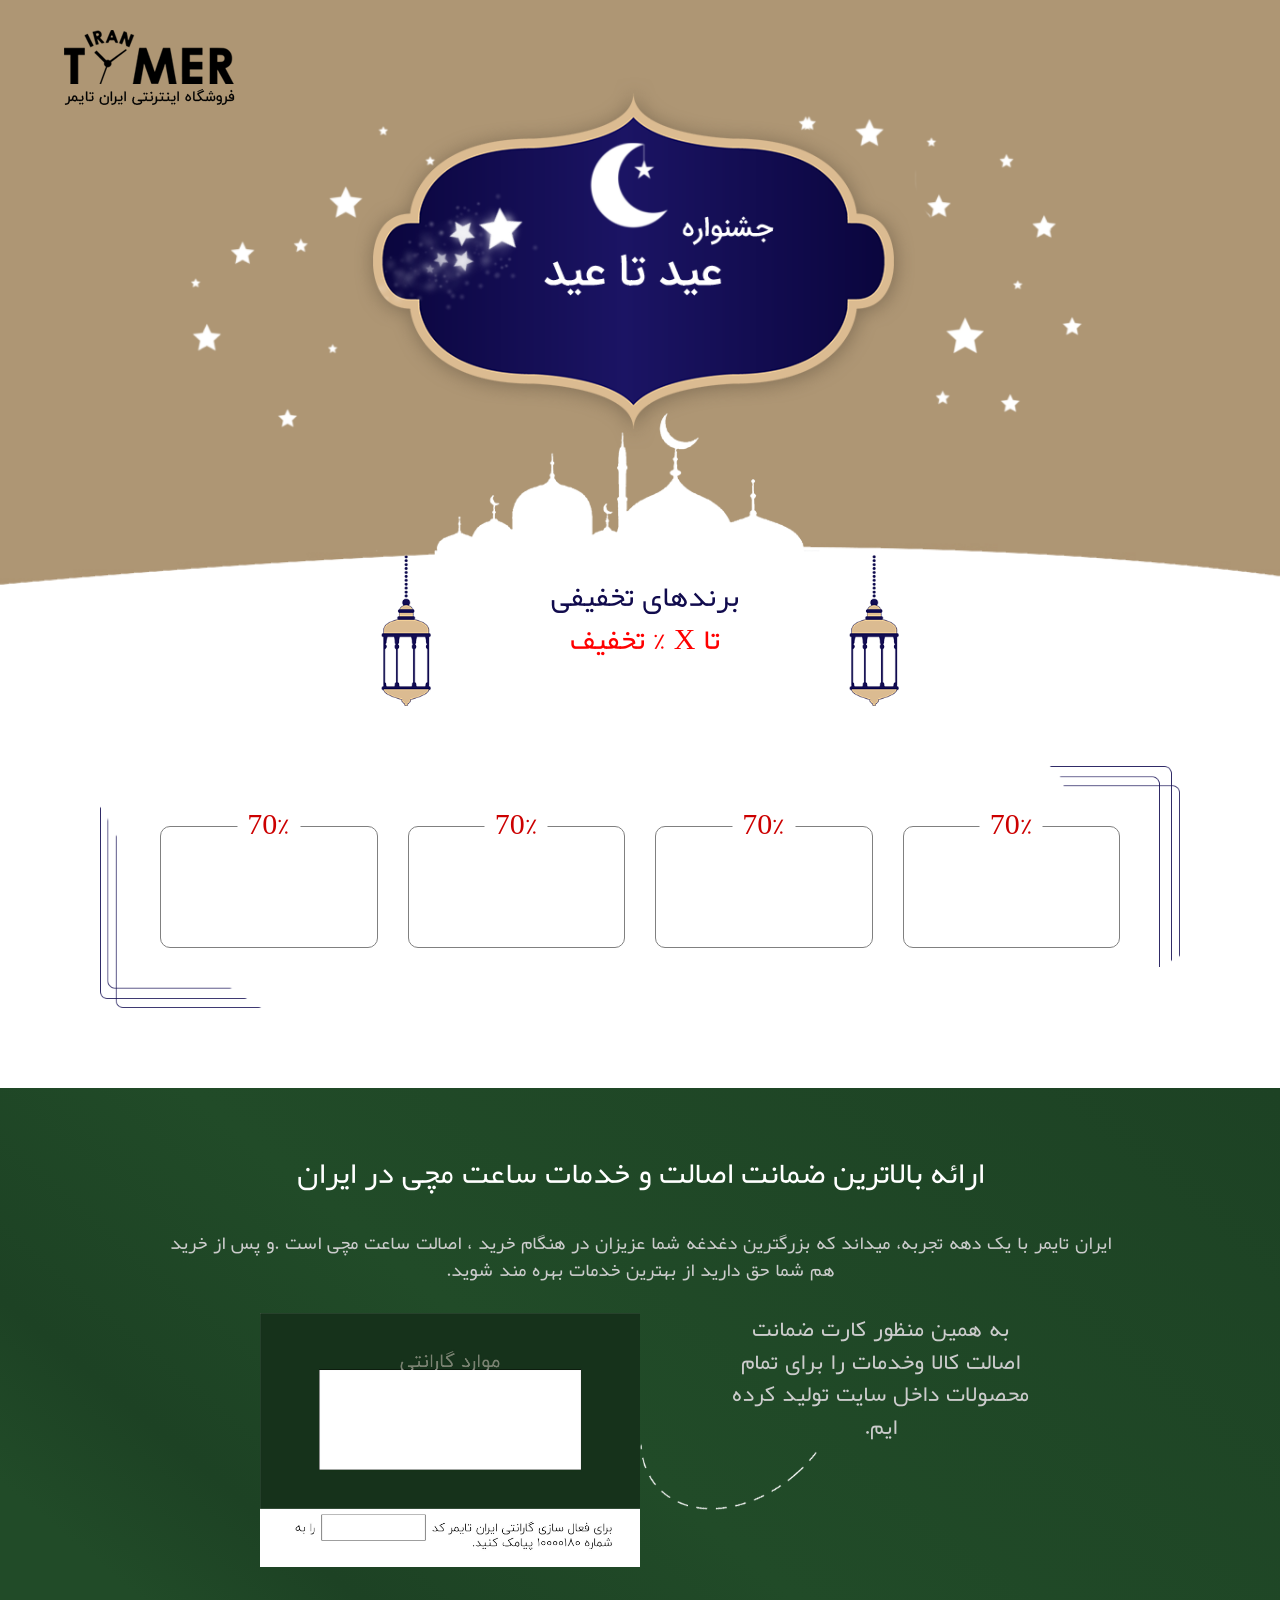
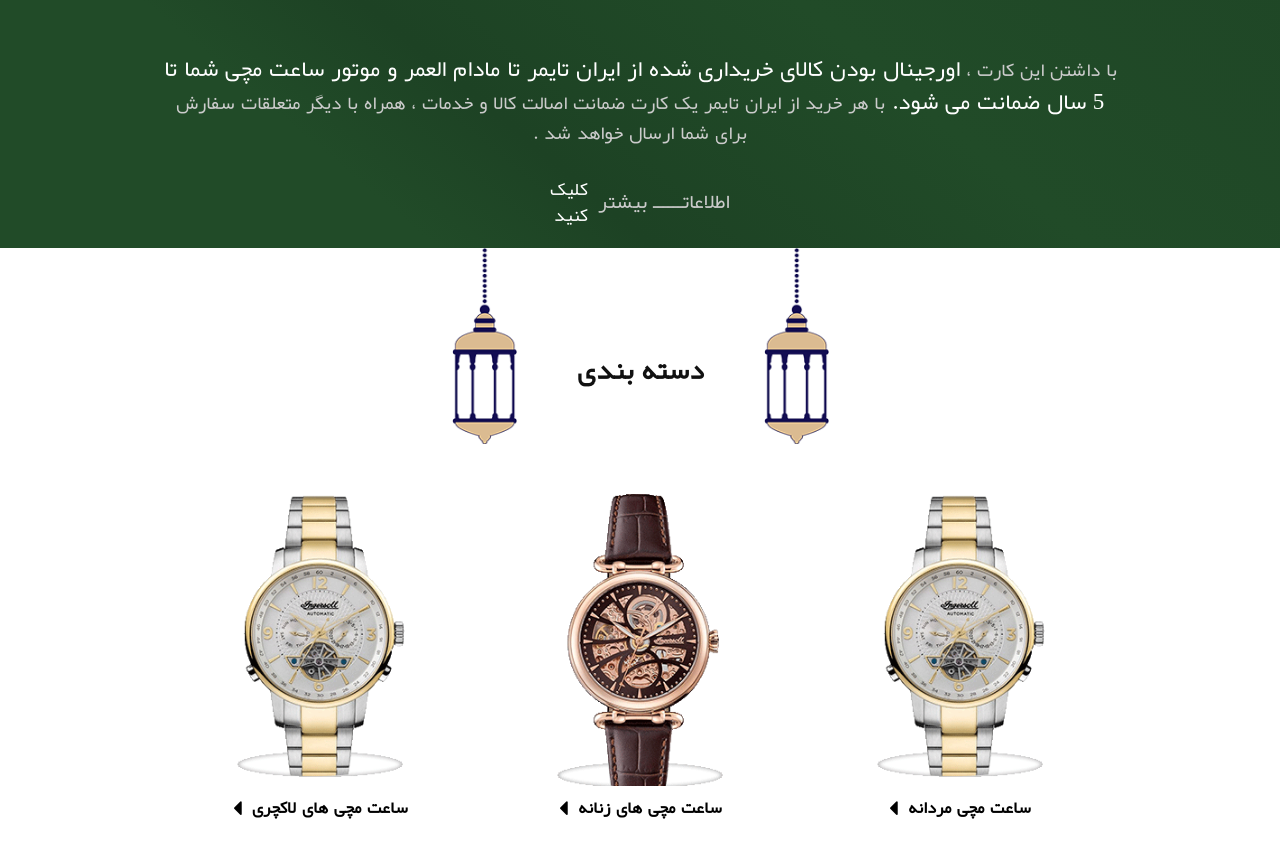
<file: index.html>
﻿
<!DOCTYPE html PUBLIC "-//W3C//DTD XHTML 1.0 Transitional//EN" "http://www.w3.org/TR/xhtml1/DTD/xhtml1-transitional.dtd">
<html xmlns="http://www.w3.org/1999/xhtml">
<head>
    <meta charset="UTF-8">
    <meta http-equiv="X-UA-Compatible" content="IE=edge">
    <meta name="viewport" content="width=device-width, initial-scale=1.0">
    <link rel="stylesheet" href="./Style/font-awesome.min.css">
    <link rel="stylesheet" href="./Style/Style.css">
    <title>تخفیف عید تا عید</title>
</head>

<body>

     <!-- <div class="container">
          <div class="relative">
             <img src="./Images/pic.png" alt="eyd2eyd" class="responsive-img relative">
             <a href="#"><img src="./Images/logo.png" alt="logo" class="logo absolute" width="170"></a>
             <div class="absolute title-off text-blue-landing">
                <h2>برندهای تخفیفی</h2>
                <h2 class="text-red">تا <span>X</span> % تخفیف</h2>
             </div>
          </div>
     </div> -->



     <div class="container">
        <div class="bg-eyd relative">
            <img src="./Images/top3.png" alt="" class="eyd2eyd">
           <a href="#" class="logo">
                <img src="./Images/logo.png" alt="" >
           </a>
        </div>
        <div class="d-flex flex-justify-content-center lantern">
            <img src="./Images/fanoos.png" alt="" width="50">
                <div class="text-center title">
                    <p class="text-blue-landing">برندهای تخفیفی</p>
                    <p class="text-red">تا <span>X</span> % تخفیف</p>
                </div>
            <img src="./Images/fanoos.png" alt="" width="50">
        </div>
    </div>







     <div class="container">
         <div class="main2 main-in">
             
             <div class="off relative">
                 <div><span>70%</span></div>
                 <div><span>70%</span></div>
                 <div><span>70%</span></div>
                 <div><span>70%</span></div>
             </div>
             <div class="borders-off">
                <img src="./Images/border-bottom.png" alt="" class="borders-off-b">
                <img src="./Images/border-top.png" alt="" class="borders-off-t">
             </div>
         </div>
     </div>


     <div class="container bg-gardient garante">
         <div class="main3">
            <h3 class="text-white text-center mt-30">ارائه بالاترین ضمانت اصالت و خدمات ساعت مچی در ایران  </h3>
            <p class="text-center info-2">ایران تایمر با یک دهه تجربه، میداند که بزرگترین دغدغه شما عزیزان در هنگام خرید ، اصالت ساعت مچی است .و پس از خرید هم شما حق دارید از بهترین خدمات بهره مند شوید.</p>
            <div class="img-garante">
                <div class="right">
                    <div class="info">به همین منظور کارت ضمانت اصالت کالا و‌خدمات را برای تمام محصولات داخل سایت تولید کرده ایم.</div>
                    <div class="ltr mention"><img src="./Images/mention.png" alt=""></div>
                </div>
               <div class="left">
                    <div class="flip-card">
                        <div class="flip-card-inner">
                        <div class="flip-card-front">
                            <img src="./Images/cart-back.jpg" alt="Avatar">
                        </div>
                        <div class="flip-card-back">
                            <img src="./Images/cart-front.jpg" alt="Avatar">
                        </div>
                        </div>
                    </div>
               </div>
            </div>
            <p class="text-center info-2">با داشتن این کارت ، <span class="text-g"> اورجینال بودن کالای خریداری شده از ایران تایمر تا مادام العمر و موتور ساعت مچی شما تا 5 سال ضمانت می شود. </span>با هر خرید از ایران تایمر یک کارت ضمانت اصالت کالا و خدمات ، همراه با دیگر متعلقات سفارش برای شما ارسال خواهد شد .</p>
            <div class="flex-justify-content-center flex-align-center text-white info-more">
                <p>اطلاعاتــــــ بیشتر</p>
                <a href="#" class="text-white">
                    <p>کلیک</p>
                    <p>کنید</p>
                </a>
            </div>
        </div>
    </div>

    <div class="flex-align-center flex-justify-content-center category">
        <img src="./Images/fanoos.png" alt="">
            <h3 class="category">دسته بندی</h3>
        <img src="./Images/fanoos.png" alt="">
    </div>

    <div class="container">
        <div class="main2">
            <div class="watches">
                <div>
                    <img src="./Images/watch.png" alt="">
                    <a class="flex-align-center mt-10"><span>ساعت مچی مردانه </span><i class="fa fa-caret-left "></i></a>
                </div>
                <div>
                    <img src="./Images/watch2.png" alt="">
                    <a class="flex-align-center mt-10"><span>ساعت مچی های زنانه</span><i class="fa fa-caret-left "></i></a>
                </div>
                <div>
                    <img src="./Images/watch.png" alt="">
                    <a class="flex-align-center mt-10"><span>ساعت مچی های لاکچری </span><i class="fa fa-caret-left "></i></a>
                </div>
            </div>
        </div>
    </div>
    <!-- <div class="flip-card">
        <div class="flip-card-inner">
          <div class="flip-card-front">
            <img src="./Images/cart-back.jpg" alt="Avatar" width="200">
          </div>
          <div class="flip-card-back">
            <img src="./Images/cart-front.jpg" alt="Avatar" width="200">
          </div>
        </div>
    </div> -->
</body>

</html>
</file>
<file: Style/Style.css>
@import url('reset.css');
@import url('typography.css');
@font-face{
	src:url('../fonts/Yekan.eot?#iefix') format('embedded-opentype'),
        url('../fonts/Yekan.ttf') format('ttf'),
	    url('../fonts/Yekan.eot') format('eot'),
		url('../fonts/Yekan.woff') format('woff'),
        url('../fonts/Yekan.svg#BYekan') format('svg');
	font-family:yekan;
	font-weight:normal;
	font-style:normal;	
}

html, body, div, span, object, iframe,
h1, h2, h3, h4, h5, h6, p, blockquote, pre,
a, abbr, acronym, address, code,
del, dfn, em, img, q, dl, dt, dd, ol, ul, li,
fieldset, form, label, legend,
table, caption, tbody, tfoot, thead, tr, th, td {
  margin: 0;
  padding: 0;
  border: 0;
  word-spacing: 3px;
}
a{
    text-decoration: none;
}
body{
    margin: 0;
    direction: rtl;
	word-wrap:break-word;
	word-break:keep-all;	
	direction:rtl;
    font-family: yekan;
	background-color:#fff;
	overflow-x:hidden;
	line-height:1.42;
}
.flex-align-center{
    display: flex;
    align-items: center;
}
.flex-justify-content-center{
    display: flex;
    justify-content: center;
}
.d-flex{
    display: flex;
}
.container{
    width: 100%;
    max-width: 1440px;
    margin: 0 auto;
    font-size: 1em;
    overflow: hidden;
}
.relative{
    position: relative;
}
.absolute{
    position: absolute;
}
.text-center{
    text-align: center;
}
.text-blue-landing{
    color: #110b4d;
}
.main{
    width: 95%;
    margin: 0 auto; 
}
.main2{
    width: 75%;
    margin: 0 auto; 
}
.main3{
    width: 75%;
    margin: 0 auto; 
}
.mx-5{
    margin: 10px;
}
.bg-red{
    background-color: red;
}
/* logo */
/* .logo{
    z-index: 1000;
    top: 4%;
    left: 4%;
    max-width: 150px;
} */

/* .title-off{
    bottom: 4%;
    margin: 0;
    text-align: center;
    left: 50%;
    -ms-transform: translate(-50%, -50%);
    transform: translate(-50%, 0);
} */
.ltr{
    direction: ltr;
}
.mt-5{
    margin-top: 5px;
}
.mt-10{
    margin-top: 10px;
}
.mt-20{
    margin-top: 20px;
}
.mt-30{
    margin-top: 30px;
}
.text-red{
    color:#cc0000;
}
.text-white{
    color : white;
}
.bg-eyd{
    background-image : url("./../Images/back-top.png");
    background-size: cover;
    background-position: center center;
    height:600px;
    background-repeat: no-repeat;
    display: flex;
    justify-content: center;
    align-items : flex-end;
}
.bg-eyd .eyd2eyd{
    width: 900px;
    margin-bottom: 29px;
}
.text-red{
    color: red;
}
.title {
    margin: 0px 110px 0 120px;
    font-size: 2.5em;
    margin-top: 20px;
}
.lantern{
    margin-top: -45px;
}

.logo{
    position: absolute;
    top: 5%;
    left: 5%;
}
.logo img{
    width: 171px;
    height: 75px;
}
/* .title-off h2{
    font-size: 2.5em;
    font-weight: 600;
    margin-top: 15px;
} */
@media screen and (max-width:990px){
    /* .logo{
        z-index: 1000;
        top: 4%;
        left: 4%;
        max-width: 15%;
    } */
    /* .title-off h2{
        font-size: 1.8em;
        margin-top: 5px;
    } */
}
.off{
    width: 100%;
    display: grid;
    grid-template-columns: repeat(4 , 1fr);
    grid-auto-rows:max-content;
    gap: 30px;
}
.off div{
    border: 1px solid gray;
    position: relative;
    height: 120px;
    border-radius : 10px;
}
.off div span{
    position: absolute;
    top: -20%;
    background-color : white;
    font-size: 2.5em;
    padding: 0 10px;
    left: 50%;
    transform: translate(-50%, 0);
    color:#cc0000;
}
.bg-gardient{
    background-color: #1fc8db;
    background-image : linear-gradient(-140deg, #1d4224 0%, #214b28 50%, #1d4224 70% , #214b28 80% );
    margin-top: 80px;
    padding-top: 40px;
}
.main-in{
    padding: 60px 60px;
    position: relative;
    margin-top: 60px;
}
.borders-off-b{
    position: absolute;
    width: 15%;
    bottom: 0;
    left: 0;
}
.borders-off-t{
    position: absolute;
    width: 15%;
    top: 0;
    right:0;
}
.garante h3{
    font-size: 2.6em;
    font-weight: 100 !important;
}
.garante .info-2{
    font-size: 1.6em;
    margin-top: 40px;
    font-weight: 100 !important;
    color : #ccc;
}
.img-garante{
    display: grid;
    grid-template-columns: repeat(2 , 1fr);
    grid-auto-rows:max-content;
    margin-top: 30px;
}
.img-garante .right{
}
.img-garante .left{
    width: 100%;
    overflow: hidden;
}
.img-garante .left img{
    width: 380px;
}
.img-garante .right .info{
    text-align: center;
    padding: 0 4em;
    font-size: 1.9em;
    color: #ccc;
    font-weight: 200;
}
.img-garante .right img{
    width: 200px;
}
.info-more{
    font-size: 1.7em;
    color : #ccc;
    margin: 30px 0 20px 0;
    font-weight: 100;

}
.info-more a{
    margin-right: 10px;
    font-size: 0.9em;
}
.text-g{
    font-size: 1.2em;
    color: white;
}
.category img{
    width: 65px;
}
.category h3{
    font-size: 2.3em;
    padding: 50px 60px 0 60px;
    font-weight: 600;
}
.watches{
    display: grid;
    grid-template-columns: repeat(3 , 1fr);
    grid-auto-rows:max-content;
    margin-top: 50px;
    margin-bottom: 30px;
}
.watches img{
    width: 175px;
}
.watches>div{
    display: flex;
    justify-content: center;
    align-items : center;
    flex-direction: column;
}
.watches a span{
    font-size: 1.4em;
    font-weight: 600;
}
.watches a i{
    font-size: 2em;
    margin-right: 10px;
}


/* start flip */
.flip-card {
    display: inline-block;
    background-color: transparent;
    width: 300px;
    height: 300px;
    perspective: 1000px;
  }
  
  .flip-card-inner {
    position: relative;
    text-align: center;
    transition: transform 0.6s;
    transform-style: preserve-3d;
    box-shadow: 0 4px 8px 0 rgba(0, 0, 0, 0.2);
  }
  
  .flip-card-front,
  .flip-card-back {
    position: absolute;
    width: 100%;
    height: 100%;
    backface-visibility: hidden;
  }
  
  .flip-card-front {
    background-color: #bbb;
    color: black;
    z-index: 2;
  }
  
  .flip-card-back {
    background-color: #2980b9;
    color: white;
    transform: rotateY(180deg);
    z-index: 1;
  }
  
  .flip-card .flip-card-inner {
    animation: rotate 10s .3s infinite;
  }
  
  
  @keyframes rotate {
    0%, 60% {
      transform: rotateY(0);
    }
    10%, 50% {
      transform: rotateY(180deg);
    }
  }
/* end flip */
@media screen and (max-width:1050px){
    .img-garante .left img{
        width: 300px;
    }
    .img-garante .right .info{
        padding: 0 3em;
        font-size: 1.8em;
    }
    .img-garante .right img{
        width: 150px;
    }
    .flip-card{
        height: 220px;
    }
}
@media screen and (max-width:810px){
    .img-garante{
        display: block;
    }
    .img-garante .right img{
        display: none;
    }
    .img-garante .right .info{
        padding: 0 1em;
    }
    .img-garante .left {
       margin-top: 20px;
       display: flex;
       justify-content: center;
    }
    .img-garante .left img{
       width: 300px;
    }
    .main-in{
        padding: 60px 30px;
        position: relative;
        margin-top: 60px;
    }

    .main3{
        width: 90%;
        margin: 0 auto; 
    }
    .bg-eyd{
        height: 400px;
    }
    .bg-eyd .eyd2eyd{
        width: 580px;
        margin-bottom : 19px;
    }
    .title {
        margin: 0px 50px 0 60px;
        font-size: 2.2em;
        margin-top: 20px;
    }
    .lantern{
        margin-top: -29px;
    }
    .lantern img{
        width: 38px;
    }
    .logo img{
        width: 100px;
        height: 44px;
    }
}
@media screen and (max-width:750px){
    .watches img{
        width: 120px;
    }
    .watches a span{
        font-size: 1em;
    }
}

@media screen and (max-width:900px){
    .off{
        grid-template-columns: repeat(2 , 1fr);
    } 
}
@media screen and (max-width:600px){
    /* .title-off h2{
        font-size: 1.3em;
    } */
    /* .title-off{
        bottom: 2%;
    } */
    .category img{
        width: 30px;
    }
    .category h3{
        font-size: 2.3em;
        padding: 20px 20px 0 20px;
        font-weight: 600;
    }
    .watches{
        grid-template-columns: repeat(1 , 1fr);
        gap: 30px;
    }
    .main-in{
        padding: 30px;
    }
    .off{
        grid-template-columns: repeat(1 , 1fr);
    } 
}
@media screen and (max-width:400px){
    /* .title-off h2{
        font-size: 1em;
    }
    .title-off{
        bottom: 0%;
    } */
    .img-garante .left img{
        width: 230px;
     }
     .flip-card{
        height: 150px;
    }
    .borders-off{
        display: none;
    }
    .main-in{
        padding: 0;
    }
    .bg-eyd{
        height: 300px;
    }
    .bg-eyd .eyd2eyd{
        width: 400px;
        margin-bottom: 16px;
    }
    .title {
        margin: 0px 30px 0 40px;
        font-size: 1.8em;
        margin-top: 20px;
    }
    .lantern{
        margin-top: -25px;
    }
    .lantern img{
        width: 35px;
    }
    .logo img{
        width: 80px;
        height: 35px;
    }
    .logo{
        top: 2%;
        left: 2%;
    }
}
</file>
